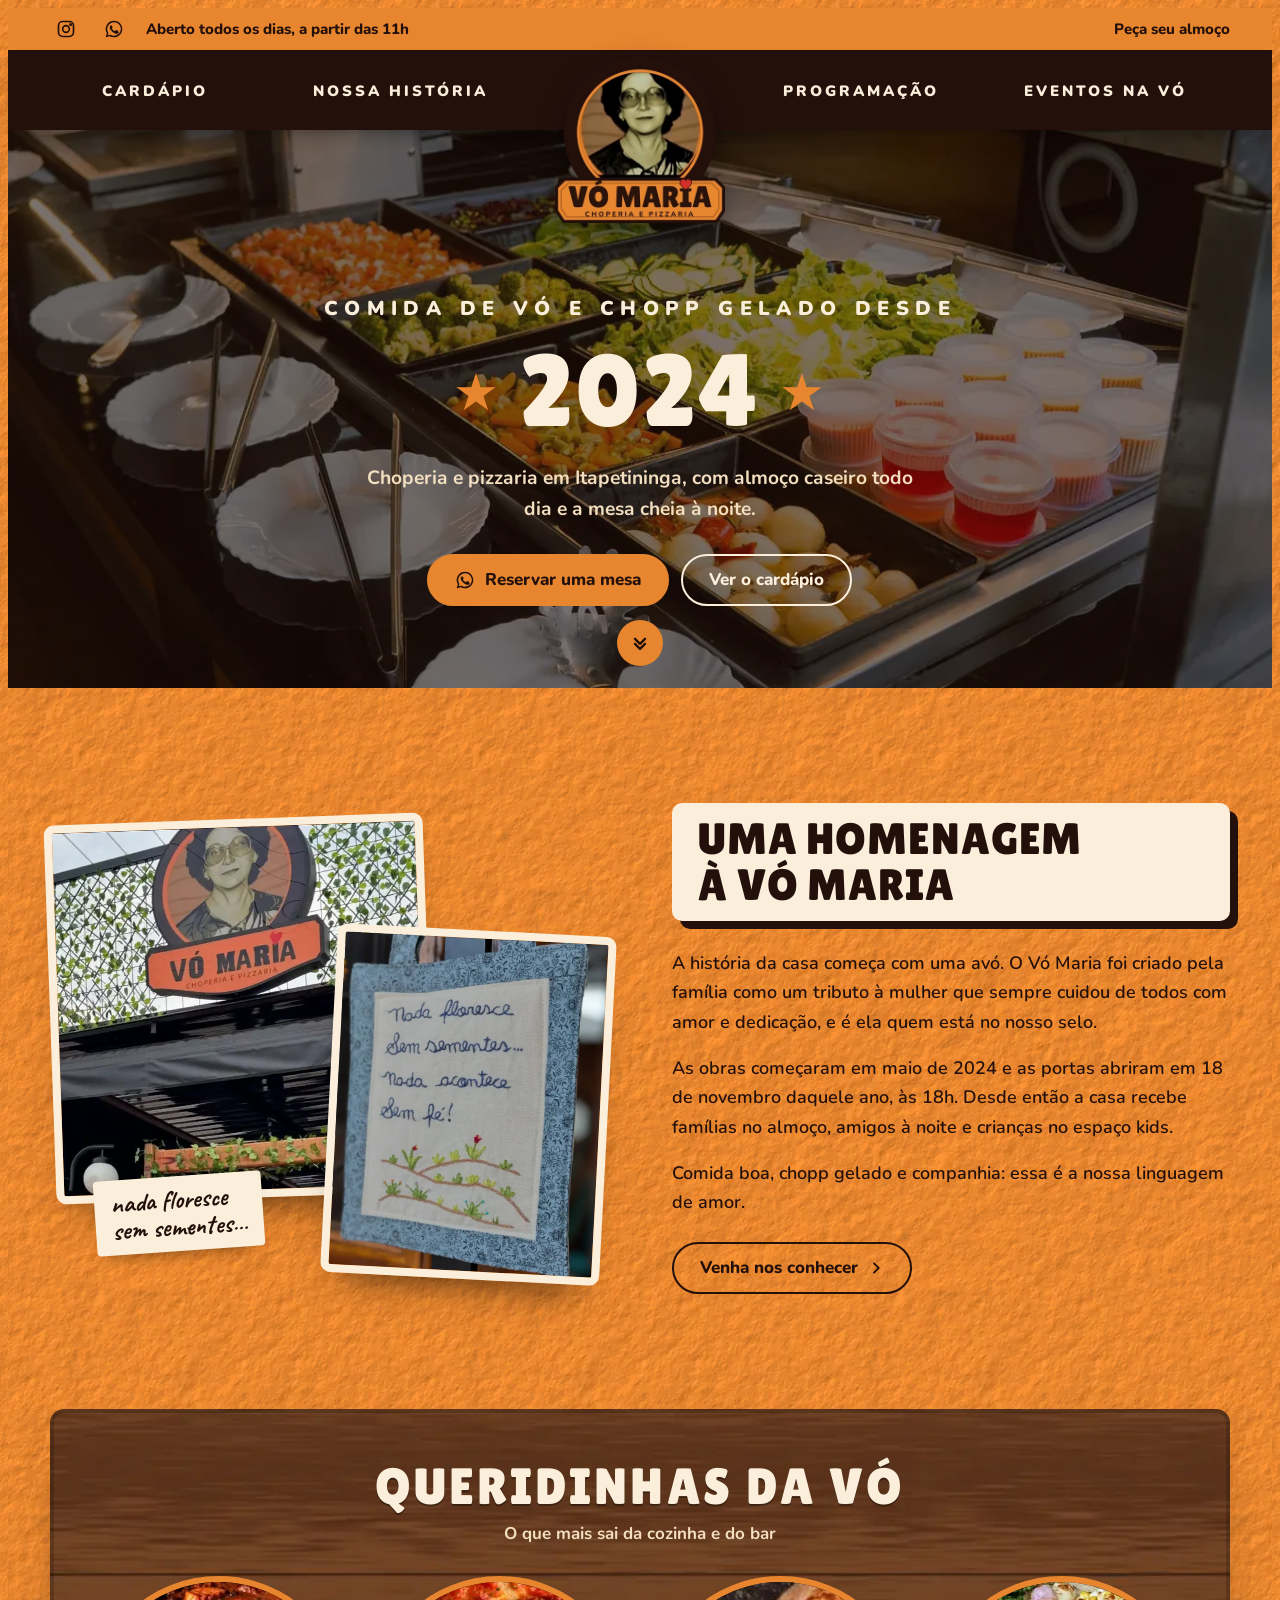
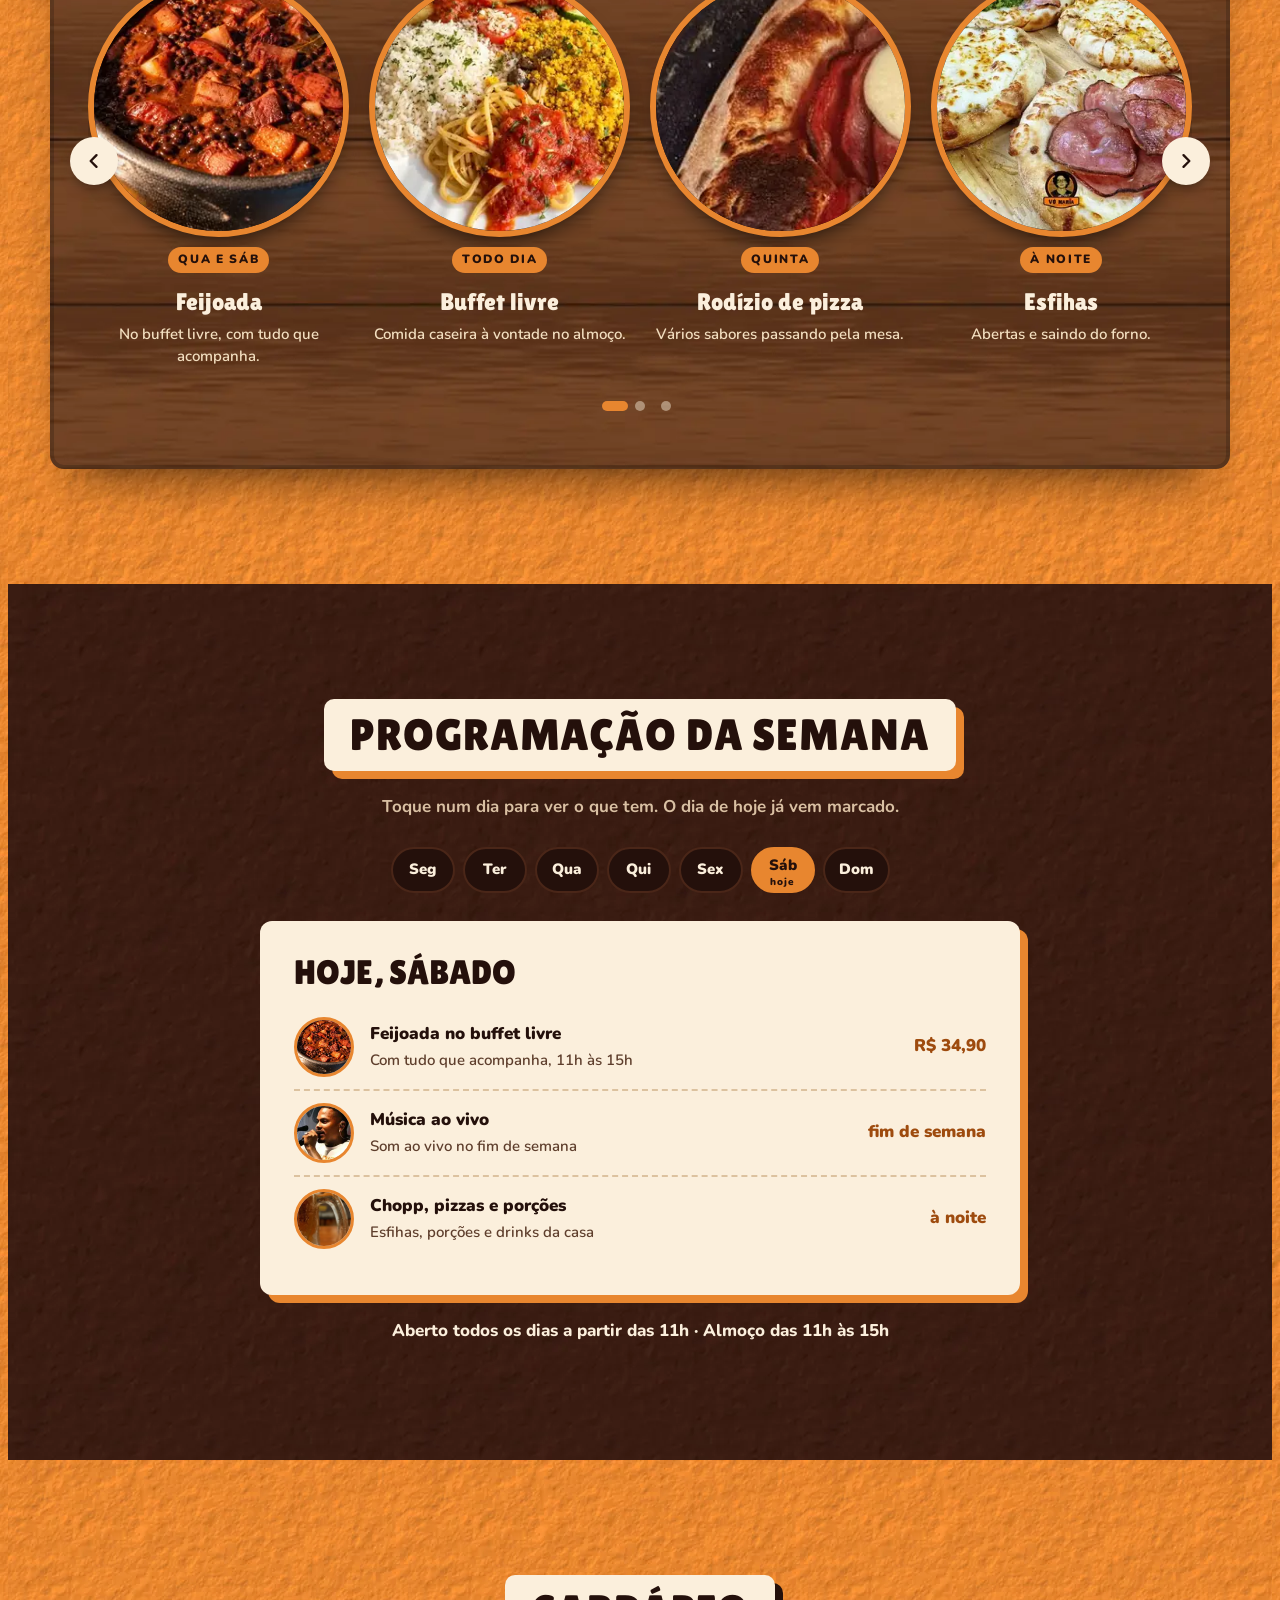
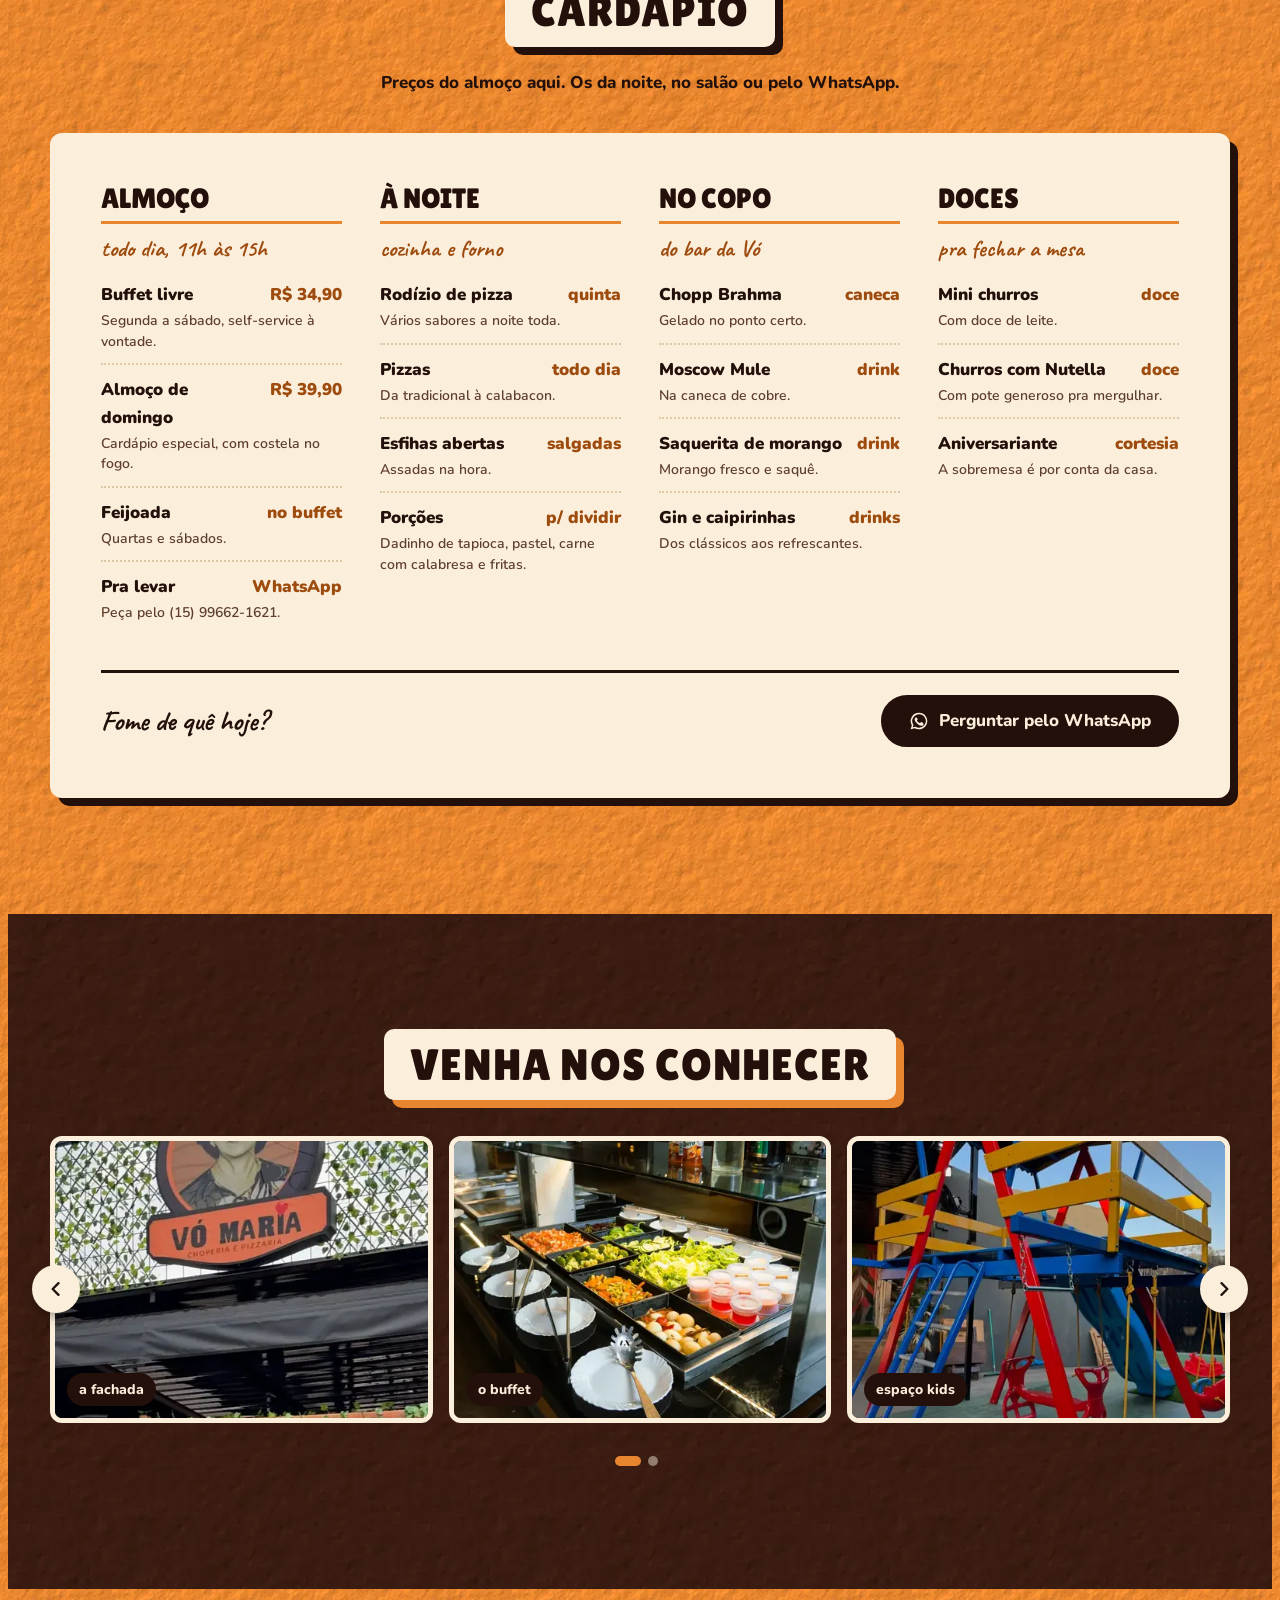
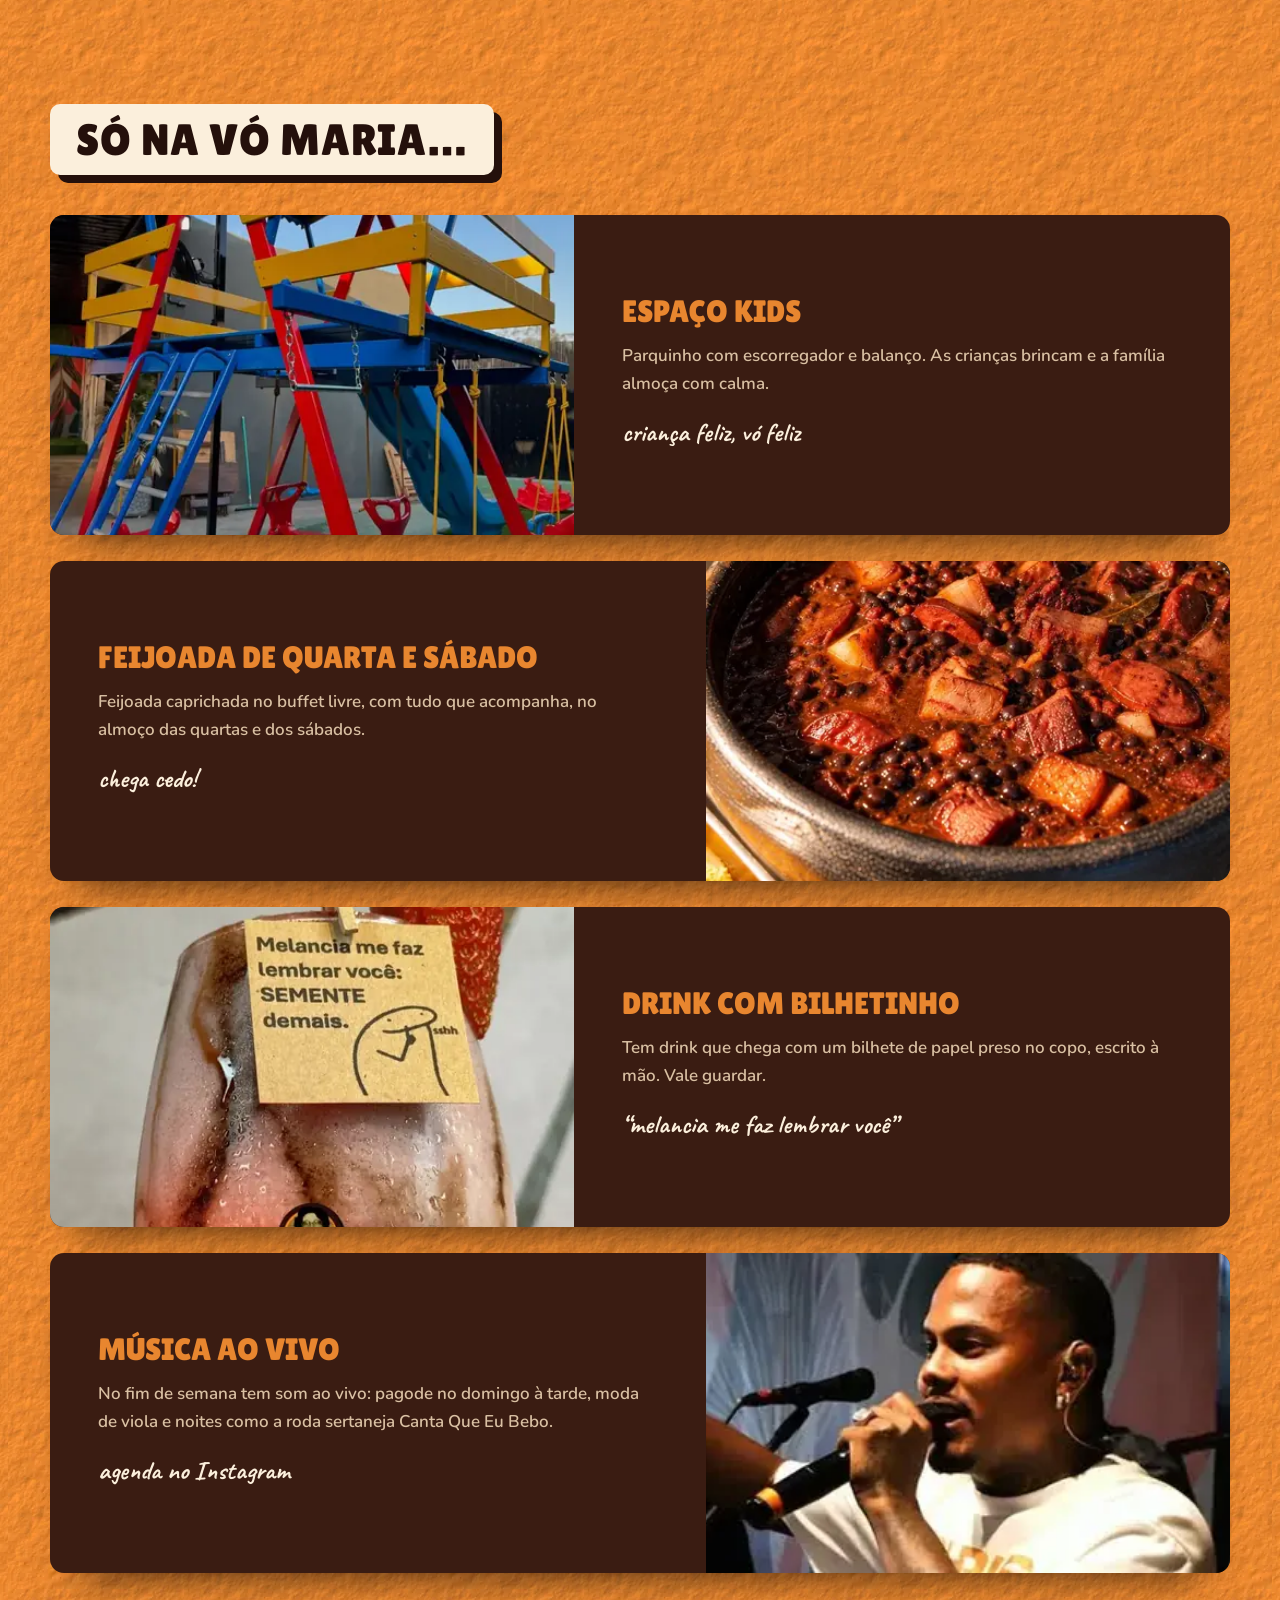
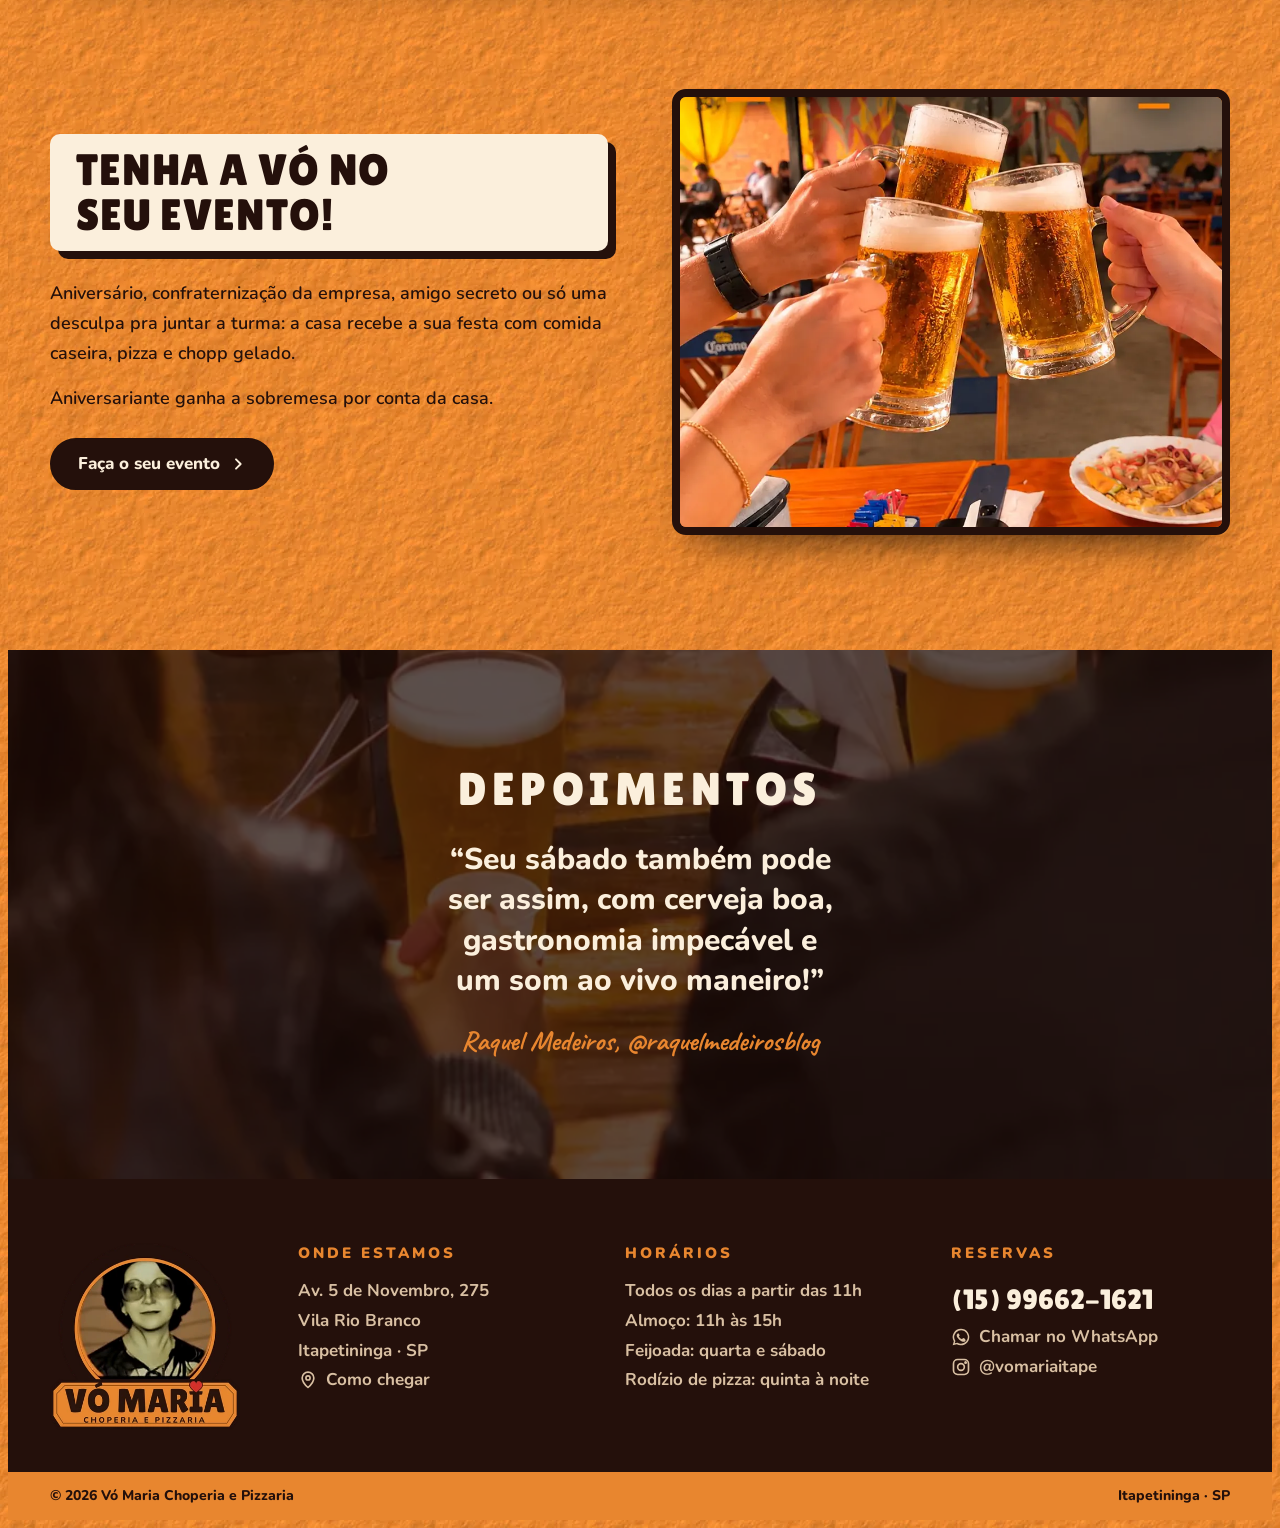
<file: index.html>
<!doctype html>
<html lang="pt-BR">
<head>
<meta charset="utf-8">
<meta name="viewport" content="width=device-width, initial-scale=1, viewport-fit=cover">
<title>Vó Maria Choperia e Pizzaria | Itapetininga - SP</title>
<meta name="description" content="Choperia e pizzaria em Itapetininga: almoço caseiro com buffet livre todo dia, feijoada às quartas e sábados, rodízio de pizza às quintas, porções, drinks e chopp gelado.">
<link rel="canonical" href="https://www.seudominio.com.br/">
<meta name="theme-color" content="#24100b">
<meta name="robots" content="index, follow">

<!-- Compartilhamento (WhatsApp, Facebook, Instagram, X) -->
<meta property="og:type" content="restaurant">
<meta property="og:locale" content="pt_BR">
<meta property="og:site_name" content="Vó Maria Choperia e Pizzaria">
<meta property="og:title" content="Vó Maria Choperia e Pizzaria | Itapetininga - SP">
<meta property="og:description" content="Almoço caseiro todo dia, feijoada às quartas e sábados, rodízio de pizza às quintas e chopp gelado.">
<meta property="og:url" content="https://www.seudominio.com.br/">
<meta property="og:image" content="https://www.seudominio.com.br/assets/img/og-image.jpg">
<meta property="og:image:width" content="1200">
<meta property="og:image:height" content="630">
<meta name="twitter:card" content="summary_large_image">

<!-- Ícones -->
<link rel="icon" href="favicon.ico" sizes="any">
<link rel="icon" type="image/png" sizes="32x32" href="assets/icons/favicon-32.png">
<link rel="apple-touch-icon" href="assets/icons/apple-touch-icon.png">
<link rel="manifest" href="site.webmanifest">

<!-- Desempenho: carrega antes o que aparece primeiro na tela -->
<link rel="preload" href="assets/fonts/lilita-one-400.woff2" as="font" type="font/woff2" crossorigin>
<link rel="preload" href="assets/fonts/nunito-800.woff2" as="font" type="font/woff2" crossorigin>
<link rel="preload" as="image" href="assets/img/fotos/buffet_largo-1280.webp" imagesrcset="assets/img/fotos/buffet_largo-768.webp 768w, assets/img/fotos/buffet_largo-1280.webp 1280w, assets/img/fotos/buffet_largo-1920.webp 1920w" imagesizes="100vw" fetchpriority="high">
<link rel="stylesheet" href="assets/css/style.css">
<script src="assets/js/main.js" defer></script>

<!-- Dados estruturados para o Google (Restaurante) -->
<script type="application/ld+json">
{
  "@context": "https://schema.org",
  "@type": "Restaurant",
  "name": "Vó Maria Choperia e Pizzaria",
  "image": "https://www.seudominio.com.br/assets/img/og-image.jpg",
  "logo": "https://www.seudominio.com.br/assets/img/logo/logo-vo-maria.png",
  "url": "https://www.seudominio.com.br/",
  "telephone": "+55 15 99662-1621",
  "servesCuisine": ["Brasileira", "Pizza", "Comida caseira", "Petiscos"],
  "priceRange": "R$",
  "acceptsReservations": true,
  "address": {
    "@type": "PostalAddress",
    "streetAddress": "Av. 5 de Novembro, 275 - Vila Rio Branco",
    "addressLocality": "Itapetininga",
    "addressRegion": "SP",
    "addressCountry": "BR"
  },
  "sameAs": ["https://www.instagram.com/vomariaitape/"]
}
</script>
</head>
<body>
<a class="pular" href="#conteudo">Pular para o conteúdo</a>
<svg width="0" height="0" style="position:absolute" aria-hidden="true">
  <symbol id="i-wa" viewBox="0 0 24 24"><path fill="currentColor" d="M12 2a10 10 0 0 0-8.6 15.1L2 22l5-1.3A10 10 0 1 0 12 2Zm0 18.2a8.2 8.2 0 0 1-4.2-1.2l-.3-.2-3 .8.8-2.9-.2-.3A8.2 8.2 0 1 1 12 20.2Zm4.5-6.1c-.2-.1-1.5-.7-1.7-.8-.2-.1-.4-.1-.6.1l-.8 1c-.1.2-.3.2-.5.1a6.7 6.7 0 0 1-3.3-2.9c-.2-.4.2-.4.7-1.3.1-.2 0-.3 0-.4l-.8-1.8c-.2-.5-.4-.4-.6-.4h-.5a1 1 0 0 0-.7.3 3 3 0 0 0-.9 2.2 5.2 5.2 0 0 0 1.1 2.8 11.9 11.9 0 0 0 4.6 4c1.7.7 2.3.8 3.2.7.5-.1 1.5-.6 1.7-1.2.2-.6.2-1.1.1-1.2l-.5-.2Z"/></symbol>
  <symbol id="i-ig" viewBox="0 0 24 24"><g fill="none" stroke="currentColor" stroke-width="2"><rect x="3" y="3" width="18" height="18" rx="5"/><circle cx="12" cy="12" r="4"/><circle cx="17.5" cy="6.5" r=".8" fill="currentColor"/></g></symbol>
  <symbol id="i-pin" viewBox="0 0 24 24"><g fill="none" stroke="currentColor" stroke-width="2" stroke-linejoin="round"><path d="M12 21s-7-6.2-7-11.5a7 7 0 0 1 14 0C19 14.8 12 21 12 21Z"/><circle cx="12" cy="9.5" r="2.5"/></g></symbol>
  <symbol id="i-esq" viewBox="0 0 24 24"><path fill="none" stroke="currentColor" stroke-width="2.8" stroke-linecap="round" stroke-linejoin="round" d="M15 5l-7 7 7 7"/></symbol>
  <symbol id="i-dir" viewBox="0 0 24 24"><path fill="none" stroke="currentColor" stroke-width="2.8" stroke-linecap="round" stroke-linejoin="round" d="M9 5l7 7-7 7"/></symbol>
  <symbol id="i-baixo" viewBox="0 0 24 24"><path fill="none" stroke="currentColor" stroke-width="2.8" stroke-linecap="round" stroke-linejoin="round" d="M6 7l6 6 6-6M6 13l6 6 6-6"/></symbol>
</svg>

<div class="barra wrap">
  <div class="in">
    <div class="ic">
      <a href="https://www.instagram.com/vomariaitape/" target="_blank" rel="noopener" aria-label="Instagram"><svg class="ico"><use href="#i-ig"/></svg></a>
      <a href="https://wa.me/5515996621621" target="_blank" rel="noopener" aria-label="WhatsApp"><svg class="ico"><use href="#i-wa"/></svg></a>
      <span class="tx-esc">Aberto todos os dias, a partir das 11h</span>
    </div>
    <a href="https://wa.me/5515996621621" target="_blank" rel="noopener">Peça seu almoço</a>
  </div>
</div>

<header class="menu wrap" id="topo">
  <nav class="in" aria-label="Seções">
    <ul><li><a class="l" href="#cardapio">Cardápio</a></li><li><a class="l" href="#historia">Nossa história</a></li></ul>
    <a class="selo" href="#topo" aria-label="Vó Maria Choperia e Pizzaria, início"><img src="assets/img/logo/logo-180.webp" srcset="assets/img/logo/logo-180.webp 180w, assets/img/logo/logo-360.webp 360w" sizes="170px" alt="Logo Vó Maria Choperia e Pizzaria" width="180" height="177" fetchpriority="high"></a>
    <ul><li><a class="l" href="#programacao">Programação</a></li><li><a class="l" href="#eventos">Eventos na Vó</a></li></ul>
    <ul class="mob"><li><a class="l" href="#cardapio">Cardápio</a></li><li><a class="l" href="#visite">Visite</a></li></ul>
  </nav>
</header>

<main id="conteudo">
<section class="capa" aria-labelledby="h1">
  <img src="assets/img/fotos/buffet_largo-1280.webp" srcset="assets/img/fotos/buffet_largo-768.webp 768w, assets/img/fotos/buffet_largo-1280.webp 1280w, assets/img/fotos/buffet_largo-1920.webp 1920w" sizes="100vw" fetchpriority="high" decoding="async" alt="" width="1920" height="1076">
  <div class="tx wrap">
    <p class="sup">Comida de vó e chopp gelado desde</p>
    <h1 id="h1"><span class="estrela" aria-hidden="true">★</span>2024<span class="estrela" aria-hidden="true">★</span></h1>
    <p class="lede">Choperia e pizzaria em Itapetininga, com almoço caseiro todo dia e a mesa cheia à noite.</p>
    <div class="acoes">
      <a class="btn laranja" href="https://wa.me/5515996621621" target="_blank" rel="noopener"><svg class="ico"><use href="#i-wa"/></svg>Reservar uma mesa</a>
      <a class="btn claro" href="#cardapio">Ver o cardápio</a>
    </div>
  </div>
  <a class="desce" href="#historia" aria-label="Rolar para a próxima seção"><svg class="ico"><use href="#i-baixo"/></svg></a>
</section>

<section class="sec parede l-laranja wrap" id="historia" aria-labelledby="hist-t">
  <div class="in duas">
    <div class="retratos">
      <img class="a" src="assets/img/fotos/fachada-480.webp" srcset="assets/img/fotos/fachada-480.webp 480w, assets/img/fotos/fachada-640.webp 640w" sizes="(max-width:820px) 92vw, 560px" loading="lazy" decoding="async" alt="Placa da Vó Maria com o retrato da avó, na fachada coberta de hera" width="640" height="640">
      <img class="b" src="assets/img/fotos/bordado-480.webp" srcset="assets/img/fotos/bordado-480.webp 480w, assets/img/fotos/bordado-700.webp 700w" sizes="(max-width:820px) 92vw, 560px" loading="lazy" decoding="async" alt="Quadro bordado: nada floresce sem sementes, nada acontece sem fé" width="700" height="875">
      <span class="bilhete">nada floresce<br>sem sementes…</span>
    </div>
    <div class="texto">
      <h2 class="placa" id="hist-t">Uma homenagem à Vó Maria</h2>
      <p>A história da casa começa com uma avó. O Vó Maria foi criado pela família como um tributo à mulher que sempre cuidou de todos com amor e dedicação, e é ela quem está no nosso selo.</p>
      <p>As obras começaram em maio de 2024 e as portas abriram em 18 de novembro daquele ano, às 18h. Desde então a casa recebe famílias no almoço, amigos à noite e crianças no espaço kids.</p>
      <p>Comida boa, chopp gelado e companhia: essa é a nossa linguagem de amor.</p>
      <a class="btn" href="#conhecer">Venha nos conhecer <svg class="seta"><use href="#i-dir"/></svg></a>
    </div>
  </div>
</section>

<section class="sec parede l-laranja wrap" style="padding-top:0" aria-labelledby="quer-t">
  <div class="in">
    <div class="madeira">
      <div class="topo"><h2 id="quer-t">Queridinhas da Vó</h2><p>O que mais sai da cozinha e do bar</p></div>
      <div class="carrossel" data-car>
        <button class="seta-btn e" type="button" data-dir="-1" aria-label="Anterior"><svg class="ico"><use href="#i-esq"/></svg></button>
        <div class="trilho" data-trilho tabindex="0" aria-label="Pratos e drinks">
          <article class="item"><div class="ft"><img src="assets/img/fotos/feijoada-320.webp" srcset="assets/img/fotos/feijoada-320.webp 320w, assets/img/fotos/feijoada-480.webp 480w, assets/img/fotos/feijoada-800.webp 800w" sizes="(max-width:560px) 72vw, (max-width:1000px) 30vw, 260px" loading="lazy" decoding="async" alt="Feijoada na panela" width="800" height="683"></div><span class="dia">qua e sáb</span><h3>Feijoada</h3><p>No buffet livre, com tudo que acompanha.</p></article>
          <article class="item"><div class="ft"><img src="assets/img/fotos/prato-320.webp" srcset="assets/img/fotos/prato-320.webp 320w, assets/img/fotos/prato-480.webp 480w, assets/img/fotos/prato-700.webp 700w" sizes="(max-width:560px) 72vw, (max-width:1000px) 30vw, 260px" loading="lazy" decoding="async" alt="Prato do buffet" width="700" height="579"></div><span class="dia">todo dia</span><h3>Buffet livre</h3><p>Comida caseira à vontade no almoço.</p></article>
          <article class="item"><div class="ft"><img src="assets/img/fotos/pizza-308.webp" srcset="assets/img/fotos/pizza-308.webp 308w" sizes="(max-width:560px) 72vw, (max-width:1000px) 30vw, 260px" loading="lazy" decoding="async" alt="Pizza de calabresa com muçarela de búfala" width="308" height="256"></div><span class="dia">quinta</span><h3>Rodízio de pizza</h3><p>Vários sabores passando pela mesa.</p></article>
          <article class="item"><div class="ft"><img src="assets/img/fotos/esfihas-320.webp" srcset="assets/img/fotos/esfihas-320.webp 320w, assets/img/fotos/esfihas-480.webp 480w, assets/img/fotos/esfihas-700.webp 700w" sizes="(max-width:560px) 72vw, (max-width:1000px) 30vw, 260px" loading="lazy" decoding="async" alt="Esfihas abertas" width="700" height="700"></div><span class="dia">à noite</span><h3>Esfihas</h3><p>Abertas e saindo do forno.</p></article>
          <article class="item"><div class="ft"><img src="assets/img/fotos/dadinho-320.webp" srcset="assets/img/fotos/dadinho-320.webp 320w, assets/img/fotos/dadinho-480.webp 480w, assets/img/fotos/dadinho-640.webp 640w" sizes="(max-width:560px) 72vw, (max-width:1000px) 30vw, 260px" loading="lazy" decoding="async" alt="Dadinhos de tapioca" width="640" height="640"></div><span class="dia">porção</span><h3>Dadinho de tapioca</h3><p>Crocante por fora, macio por dentro.</p></article>
          <article class="item"><div class="ft"><img src="assets/img/fotos/torresmo-320.webp" srcset="assets/img/fotos/torresmo-320.webp 320w, assets/img/fotos/torresmo-480.webp 480w, assets/img/fotos/torresmo-800.webp 800w" sizes="(max-width:560px) 72vw, (max-width:1000px) 30vw, 260px" loading="lazy" decoding="async" alt="Torresmo e croquetes" width="800" height="694"></div><span class="dia">no buffet</span><h3>Torresmo</h3><p>Sequinho, do jeito da Vó.</p></article>
          <article class="item"><div class="ft"><img src="assets/img/fotos/chopp-320.webp" srcset="assets/img/fotos/chopp-320.webp 320w, assets/img/fotos/chopp-480.webp 480w, assets/img/fotos/chopp-600.webp 600w" sizes="(max-width:560px) 72vw, (max-width:1000px) 30vw, 260px" loading="lazy" decoding="async" alt="Caneca de chopp" width="600" height="1273"></div><span class="dia">sempre</span><h3>Chopp Brahma</h3><p>Caneca gelada, espuma no ponto.</p></article>
          <article class="item"><div class="ft"><img src="assets/img/fotos/mule-320.webp" srcset="assets/img/fotos/mule-320.webp 320w, assets/img/fotos/mule-480.webp 480w, assets/img/fotos/mule-700.webp 700w" sizes="(max-width:560px) 72vw, (max-width:1000px) 30vw, 260px" loading="lazy" decoding="async" alt="Moscow Mule" width="700" height="700"></div><span class="dia">drink</span><h3>Moscow Mule</h3><p>Na caneca de cobre.</p></article>
          <article class="item"><div class="ft"><img src="assets/img/fotos/saquerita-320.webp" srcset="assets/img/fotos/saquerita-320.webp 320w, assets/img/fotos/saquerita-480.webp 480w, assets/img/fotos/saquerita-640.webp 640w" sizes="(max-width:560px) 72vw, (max-width:1000px) 30vw, 260px" loading="lazy" decoding="async" alt="Saquerita de morango" width="640" height="640"></div><span class="dia">drink</span><h3>Saquerita</h3><p>Morango fresco e saquê.</p></article>
          <article class="item"><div class="ft"><img src="assets/img/fotos/churros-384.webp" srcset="assets/img/fotos/churros-384.webp 384w" sizes="(max-width:560px) 72vw, (max-width:1000px) 30vw, 260px" loading="lazy" decoding="async" alt="Mini churros com doce de leite" width="384" height="640"></div><span class="dia">doce</span><h3>Mini churros</h3><p>Com doce de leite cremoso.</p></article>
        </div>
        <button class="seta-btn d" type="button" data-dir="1" aria-label="Próximo"><svg class="ico"><use href="#i-dir"/></svg></button>
        <div class="pontos" data-pontos></div>
      </div>
    </div>
  </div>
</section>

<section class="sec parede l-cafe wrap semana" id="programacao" aria-labelledby="prog-t">
  <div class="in">
    <h2 class="placa" id="prog-t">Programação da semana</h2>
    <p class="sub">Toque num dia para ver o que tem. O dia de hoje já vem marcado.</p>
    <div class="dias" role="group" aria-label="Dias da semana" data-dias></div>
    <article class="prog" aria-live="polite"><h3 data-dia>Hoje</h3><ul data-lista></ul></article>
    <p class="aviso">Aberto todos os dias a partir das 11h · Almoço das 11h às 15h</p>
  </div>
</section>

<section class="sec parede l-laranja wrap cardapio" id="cardapio" aria-labelledby="card-t">
  <div class="in">
    <div class="cab"><h2 class="placa" id="card-t">Cardápio</h2><p>Preços do almoço aqui. Os da noite, no salão ou pelo WhatsApp.</p></div>
    <div class="folha">
      <div class="col"><h3>Almoço</h3><span class="q">todo dia, 11h às 15h</span><ul>
        <li><b>Buffet livre</b><em>R$ 34,90</em><small>Segunda a sábado, self-service à vontade.</small></li>
        <li><b>Almoço de domingo</b><em>R$ 39,90</em><small>Cardápio especial, com costela no fogo.</small></li>
        <li><b>Feijoada</b><em>no buffet</em><small>Quartas e sábados.</small></li>
        <li><b>Pra levar</b><em>WhatsApp</em><small>Peça pelo (15) 99662-1621.</small></li></ul></div>
      <div class="col"><h3>À noite</h3><span class="q">cozinha e forno</span><ul>
        <li><b>Rodízio de pizza</b><em>quinta</em><small>Vários sabores a noite toda.</small></li>
        <li><b>Pizzas</b><em>todo dia</em><small>Da tradicional à calabacon.</small></li>
        <li><b>Esfihas abertas</b><em>salgadas</em><small>Assadas na hora.</small></li>
        <li><b>Porções</b><em>p/ dividir</em><small>Dadinho de tapioca, pastel, carne com calabresa e fritas.</small></li></ul></div>
      <div class="col"><h3>No copo</h3><span class="q">do bar da Vó</span><ul>
        <li><b>Chopp Brahma</b><em>caneca</em><small>Gelado no ponto certo.</small></li>
        <li><b>Moscow Mule</b><em>drink</em><small>Na caneca de cobre.</small></li>
        <li><b>Saquerita de morango</b><em>drink</em><small>Morango fresco e saquê.</small></li>
        <li><b>Gin e caipirinhas</b><em>drinks</em><small>Dos clássicos aos refrescantes.</small></li></ul></div>
      <div class="col"><h3>Doces</h3><span class="q">pra fechar a mesa</span><ul>
        <li><b>Mini churros</b><em>doce</em><small>Com doce de leite.</small></li>
        <li><b>Churros com Nutella</b><em>doce</em><small>Com pote generoso pra mergulhar.</small></li>
        <li><b>Aniversariante</b><em>cortesia</em><small>A sobremesa é por conta da casa.</small></li></ul></div>
      <div class="fim"><span>Fome de quê hoje?</span><a class="btn cheio" href="https://wa.me/5515996621621" target="_blank" rel="noopener"><svg class="ico"><use href="#i-wa"/></svg>Perguntar pelo WhatsApp</a></div>
    </div>
  </div>
</section>

<section class="sec parede l-cafe wrap conhecer" id="conhecer" aria-labelledby="con-t">
  <div class="in">
    <h2 class="placa" id="con-t">Venha nos conhecer</h2>
    <div class="carrossel galeria" data-car>
      <button class="seta-btn e" type="button" data-dir="-1" aria-label="Anterior"><svg class="ico"><use href="#i-esq"/></svg></button>
      <div class="trilho" data-trilho tabindex="0" aria-label="Fotos da casa">
        <figure><img src="assets/img/fotos/fachada-480.webp" srcset="assets/img/fotos/fachada-480.webp 480w, assets/img/fotos/fachada-640.webp 640w" sizes="(max-width:820px) 82vw, 380px" loading="lazy" decoding="async" alt="Fachada com a placa da Vó Maria" width="640" height="640"><figcaption>a fachada</figcaption></figure>
        <figure><img src="assets/img/fotos/buffet-480.webp" srcset="assets/img/fotos/buffet-480.webp 480w, assets/img/fotos/buffet-900.webp 900w" sizes="(max-width:820px) 82vw, 380px" loading="lazy" decoding="async" alt="Ilha do buffet" width="900" height="1008"><figcaption>o buffet</figcaption></figure>
        <figure><img src="assets/img/fotos/kids-480.webp" srcset="assets/img/fotos/kids-480.webp 480w, assets/img/fotos/kids-900.webp 900w" sizes="(max-width:820px) 82vw, 380px" loading="lazy" decoding="async" alt="Parquinho do espaço kids" width="900" height="1125"><figcaption>espaço kids</figcaption></figure>
        <figure><img src="assets/img/fotos/brinde-480.webp" srcset="assets/img/fotos/brinde-480.webp 480w, assets/img/fotos/brinde-960.webp 960w" sizes="(max-width:820px) 82vw, 380px" loading="lazy" decoding="async" alt="Brinde com chopp no salão" width="960" height="768"><figcaption>o salão</figcaption></figure>
        <figure><img src="assets/img/fotos/luminaria-480.webp" srcset="assets/img/fotos/luminaria-480.webp 480w, assets/img/fotos/luminaria-640.webp 640w" sizes="(max-width:820px) 82vw, 380px" loading="lazy" decoding="async" alt="Luminária do pátio à noite" width="640" height="640"><figcaption>o pátio à noite</figcaption></figure>
        <figure><img src="assets/img/fotos/tabua-480.webp" srcset="assets/img/fotos/tabua-480.webp 480w, assets/img/fotos/tabua-900.webp 900w" sizes="(max-width:820px) 82vw, 380px" loading="lazy" decoding="async" alt="Mesa com porção e chopp" width="900" height="804"><figcaption>a mesa</figcaption></figure>
      </div>
      <button class="seta-btn d" type="button" data-dir="1" aria-label="Próximo"><svg class="ico"><use href="#i-dir"/></svg></button>
      <div class="pontos" data-pontos></div>
    </div>
  </div>
</section>

<section class="sec parede l-laranja wrap so" aria-labelledby="so-t">
  <div class="in">
    <h2 class="placa" id="so-t">Só na Vó Maria…</h2>
    <div class="cartoes">
      <article class="cartao"><div class="ft"><img src="assets/img/fotos/kids-480.webp" srcset="assets/img/fotos/kids-480.webp 480w, assets/img/fotos/kids-900.webp 900w" sizes="(max-width:820px) 92vw, 480px" loading="lazy" decoding="async" alt="Parquinho colorido com escorregador e balanços" width="900" height="1125"></div><div class="tx"><h3>Espaço kids</h3><p>Parquinho com escorregador e balanço. As crianças brincam e a família almoça com calma.</p><span class="mao">criança feliz, vó feliz</span></div></article>
      <article class="cartao"><div class="ft"><img src="assets/img/fotos/feijoada-480.webp" srcset="assets/img/fotos/feijoada-480.webp 480w, assets/img/fotos/feijoada-800.webp 800w" sizes="(max-width:820px) 92vw, 480px" loading="lazy" decoding="async" alt="Feijoada" width="800" height="683"></div><div class="tx"><h3>Feijoada de quarta e sábado</h3><p>Feijoada caprichada no buffet livre, com tudo que acompanha, no almoço das quartas e dos sábados.</p><span class="mao">chega cedo!</span></div></article>
      <article class="cartao"><div class="ft"><img src="assets/img/fotos/melancia-480.webp" srcset="assets/img/fotos/melancia-480.webp 480w, assets/img/fotos/melancia-700.webp 700w" sizes="(max-width:820px) 92vw, 480px" loading="lazy" decoding="async" alt="Drink de melancia com bilhete preso no copo" width="700" height="700"></div><div class="tx"><h3>Drink com bilhetinho</h3><p>Tem drink que chega com um bilhete de papel preso no copo, escrito à mão. Vale guardar.</p><span class="mao">“melancia me faz lembrar você”</span></div></article>
      <article class="cartao"><div class="ft"><img src="assets/img/fotos/musica-360.webp" srcset="assets/img/fotos/musica-360.webp 360w" sizes="(max-width:820px) 92vw, 480px" loading="lazy" decoding="async" alt="Cantor ao vivo" width="360" height="216"></div><div class="tx"><h3>Música ao vivo</h3><p>No fim de semana tem som ao vivo: pagode no domingo à tarde, moda de viola e noites como a roda sertaneja Canta Que Eu Bebo.</p><span class="mao">agenda no Instagram</span></div></article>
    </div>
  </div>
</section>

<section class="sec parede l-laranja wrap evento" id="eventos" style="padding-top:0" aria-labelledby="ev-t">
  <div class="in duas">
    <div class="texto">
      <h2 class="placa" id="ev-t">Tenha a Vó no seu evento!</h2>
      <p>Aniversário, confraternização da empresa, amigo secreto ou só uma desculpa pra juntar a turma: a casa recebe a sua festa com comida caseira, pizza e chopp gelado.</p>
      <p>Aniversariante ganha a sobremesa por conta da casa.</p>
      <a class="btn cheio" href="https://wa.me/5515996621621" target="_blank" rel="noopener">Faça o seu evento <svg class="seta"><use href="#i-dir"/></svg></a>
    </div>
    <div class="ft"><img src="assets/img/fotos/brinde-480.webp" srcset="assets/img/fotos/brinde-480.webp 480w, assets/img/fotos/brinde-960.webp 960w" sizes="(max-width:820px) 92vw, 560px" loading="lazy" decoding="async" alt="Amigos brindando com canecas de chopp" width="960" height="768"></div>
  </div>
</section>

<section class="sec depo wrap" aria-labelledby="dep-t">
  <img src="assets/img/fotos/tabua-480.webp" srcset="assets/img/fotos/tabua-480.webp 480w, assets/img/fotos/tabua-900.webp 900w" sizes="(max-width:820px) 92vw, 560px" loading="lazy" decoding="async" alt="" width="900" height="804">
  <div class="in">
    <h2 id="dep-t">Depoimentos</h2>
    <blockquote>“Seu sábado também pode ser assim, com cerveja boa, gastronomia impecável e um som ao vivo maneiro!”</blockquote>
    <cite>Raquel Medeiros, @raquelmedeirosblog</cite>
  </div>
</section>
</main>

<footer class="rodape wrap" id="visite">
  <div class="in">
    <img class="logo" src="assets/img/logo/logo-360.webp" alt="Vó Maria Choperia e Pizzaria" width="360" height="354" loading="lazy" decoding="async">
    <div><h3 class="rot">Onde estamos</h3><p>Av. 5 de Novembro, 275<br>Vila Rio Branco<br>Itapetininga · SP</p><a href="https://www.google.com/maps/search/?api=1&amp;query=Av.%205%20de%20Novembro%2C%20275%2C%20Vila%20Rio%20Branco%2C%20Itapetininga%20SP" target="_blank" rel="noopener"><svg class="ico"><use href="#i-pin"/></svg>Como chegar</a></div>
    <div><h3 class="rot">Horários</h3><p>Todos os dias a partir das 11h<br>Almoço: 11h às 15h<br>Feijoada: quarta e sábado<br>Rodízio de pizza: quinta à noite</p></div>
    <div><h3 class="rot">Reservas</h3><span class="fone">(15) 99662-1621</span><a href="https://wa.me/5515996621621" target="_blank" rel="noopener"><svg class="ico"><use href="#i-wa"/></svg>Chamar no WhatsApp</a><a href="https://www.instagram.com/vomariaitape/" target="_blank" rel="noopener"><svg class="ico"><use href="#i-ig"/></svg>@vomariaitape</a></div>
  </div>
</footer>
<div class="faixa-fim wrap"><div class="in"><span>© <span data-ano>2026</span> Vó Maria Choperia e Pizzaria</span><span>Itapetininga · SP</span></div></div>
</body>
</html>
</file>
<file: assets/css/style.css>
/* Vó Maria Choperia e Pizzaria — estilos do site
   Paleta tirada do logo: laranja #e8862f, café #24100b / #3a1c12, creme #fbefdc, coração #d3302a */
/* Fontes hospedadas no próprio site (sem depender do Google Fonts) */
@font-face{font-family:"Lilita One";font-style:normal;font-weight:400;font-display:swap;src:url("../fonts/lilita-one-400.woff2") format("woff2")}
@font-face{font-family:"Caveat";font-style:normal;font-weight:700;font-display:swap;src:url("../fonts/caveat-700.woff2") format("woff2")}
@font-face{font-family:"Nunito";font-style:normal;font-weight:400;font-display:swap;src:url("../fonts/nunito-400.woff2") format("woff2")}
@font-face{font-family:"Nunito";font-style:normal;font-weight:600;font-display:swap;src:url("../fonts/nunito-600.woff2") format("woff2")}
@font-face{font-family:"Nunito";font-style:normal;font-weight:700;font-display:swap;src:url("../fonts/nunito-700.woff2") format("woff2")}
@font-face{font-family:"Nunito";font-style:normal;font-weight:800;font-display:swap;src:url("../fonts/nunito-800.woff2") format("woff2")}
@font-face{font-family:"Nunito";font-style:normal;font-weight:900;font-display:swap;src:url("../fonts/nunito-900.woff2") format("woff2")}
/* Estrutura de casa tradicional (como o Bar do Luiz): paredes de reboco em cores da marca, selo no centro do menu,
   títulos em placas com sombra, painel de madeira para os petiscos. Cores tiradas do logo da Vó Maria. */
:root{
  --laranja:#e8862f; --laranja-esc:#9e4b0e; --cafe:#24100b; --cafe-2:#3a1c12; --cafe-3:#4a2618;
  --creme:#fbefdc; --creme-2:#f3dfc0; --coracao:#d3302a; --madeira:#7a4a2a;
  --tinta:#24100b; --tinta-suave:#5e3e2c; --sobre-cafe:#fbefdc; --sobre-cafe-suave:#d9c0a3;
  --placa:"Lilita One","Arial Rounded MT Bold",system-ui,sans-serif;
  --texto:"Nunito","Segoe UI",system-ui,sans-serif;
  --mao:"Caveat","Segoe Print",cursive;
  --r:10px;
  color-scheme:light;
}
*{box-sizing:border-box}
html{scroll-behavior:smooth}
body{background:var(--laranja) url("../img/texturas/reboco-laranja.webp") 0 0/400px 400px;color:var(--tinta);font-family:var(--texto);font-size:17px;line-height:1.65;-webkit-font-smoothing:antialiased;overflow-x:hidden}
body::before{content:"";position:fixed;inset:0 0 auto;height:env(safe-area-inset-top,0px);z-index:40;background:var(--cafe)}
::selection{background:var(--cafe);color:var(--laranja)}
img{display:block;max-width:100%;height:auto}
a{color:inherit;text-underline-offset:4px}
h1,h2,h3{font-family:var(--placa);font-weight:400;line-height:1.05;margin:0;text-wrap:balance}
p{margin:0}
:focus-visible{outline:3px solid var(--creme);outline-offset:3px;border-radius:6px}
.wrap{padding-left:max(16px,env(safe-area-inset-left,0px));padding-right:max(16px,env(safe-area-inset-right,0px))}
.in{max-width:1180px;margin:0 auto}


.l-laranja{background:var(--laranja) url("../img/texturas/reboco-laranja.webp") 0 0/400px 400px}
.l-cafe{background:var(--cafe-2) url("../img/texturas/reboco-cafe.webp") 0 0/400px 400px;color:var(--sobre-cafe)}
.ico{width:20px;height:20px;flex:none}

/* placa de título */
.placa{display:inline-block;background:var(--creme);color:var(--cafe);font-family:var(--placa);font-size:clamp(28px,3.4vw,44px);line-height:1.05;text-transform:uppercase;letter-spacing:.02em;padding:14px 26px 12px;border-radius:10px;box-shadow:8px 8px 0 var(--cafe);text-wrap:balance}
.l-cafe .placa{box-shadow:8px 8px 0 var(--laranja)}
.btn{display:inline-flex;align-items:center;justify-content:center;gap:10px;min-height:52px;padding:0 26px;border-radius:999px;border:2px solid var(--cafe);color:var(--cafe);font-weight:800;font-size:17px;text-decoration:none;background:transparent;transition:background-color .2s,color .2s,transform .2s}
.btn:hover{background:var(--cafe);color:var(--creme)}
.btn.cheio{background:var(--cafe);color:var(--creme)}
.btn.cheio:hover{background:var(--cafe-3)}
.btn.claro{border-color:var(--creme);color:var(--creme)}
.btn.claro:hover{background:var(--creme);color:var(--cafe)}
.btn.laranja{background:var(--laranja);border-color:var(--laranja);color:var(--cafe)}
.btn.laranja:hover{background:#f39a4c;border-color:#f39a4c}
.btn svg.seta{width:16px;height:16px}

/* ---------- barra do topo ---------- */
.barra{background:var(--laranja);border-bottom:2px solid var(--cafe)}
.barra .in{display:flex;align-items:center;justify-content:space-between;gap:12px;min-height:42px;font-weight:800;font-size:15px}
.barra .ic{display:flex;gap:16px;align-items:center}
.barra a{display:inline-flex;align-items:center;gap:7px;text-decoration:none;color:var(--cafe)}
.barra a:hover{text-decoration:underline}
.barra .ic a{width:32px;height:32px;justify-content:center;border-radius:50%}
.barra .ic a:hover{background:var(--cafe);color:var(--laranja)}

/* ---------- menu com selo ---------- */
.menu{background:var(--cafe);position:sticky;top:env(safe-area-inset-top,0px);z-index:30;box-shadow:0 10px 24px -14px rgba(0,0,0,.7)}
.menu .in{display:grid;grid-template-columns:1fr 200px 1fr;align-items:center;min-height:78px}
.menu ul{display:flex;justify-content:space-around;list-style:none;margin:0;padding:0}
.menu a.l{font-weight:900;font-size:15px;letter-spacing:.2em;text-transform:uppercase;color:var(--creme);text-decoration:none;padding:8px 2px;border-bottom:2px solid transparent;transition:border-color .2s,color .2s}
.menu a.l:hover{color:var(--laranja);border-color:var(--laranja)}
.selo{justify-self:center;align-self:start;position:relative;height:78px;width:170px}
.selo img{position:absolute;left:0;top:4px;width:170px;filter:drop-shadow(0 10px 14px rgba(0,0,0,.45));transition:transform .35s cubic-bezier(.2,.7,.2,1)}
.selo:hover img{transform:rotate(-3deg) scale(1.03)}
.menu .abre{display:none}

/* ---------- capa ---------- */
.capa{position:relative;min-height:clamp(440px,62vh,620px);display:grid;place-items:center;text-align:center;overflow:hidden;background:var(--cafe)}
.capa>img{position:absolute;inset:0;width:100%;height:100%;object-fit:cover}
.capa::after{content:"";position:absolute;inset:0;background:rgba(28,12,8,.58)}
.capa .tx{position:relative;z-index:1;color:var(--creme);padding-block:150px 70px}
.capa p.sup{font-weight:900;letter-spacing:.32em;text-transform:uppercase;font-size:clamp(15px,1.6vw,20px)}
.capa h1{font-size:clamp(46px,8vw,104px);color:var(--creme);margin-top:12px;text-transform:uppercase;letter-spacing:.02em}
.capa h1 .estrela{color:var(--laranja);font-size:.5em;vertical-align:.32em;margin:0 .35em}
.capa .lede{max-width:46ch;margin:18px auto 0;font-size:clamp(17px,1.5vw,20px);font-weight:700;color:var(--creme-2)}
.capa .acoes{display:flex;flex-wrap:wrap;gap:12px;justify-content:center;margin-top:28px}
.capa .desce{position:absolute;left:50%;bottom:22px;z-index:1;width:46px;height:46px;margin-left:-23px;border-radius:50%;background:var(--laranja);color:var(--cafe);display:grid;place-items:center}
@media (prefers-reduced-motion:no-preference){
  .capa .desce{animation:pula 2.2s ease-in-out infinite}
  @keyframes pula{50%{transform:translateY(6px)}}
}

/* ---------- seções ---------- */
.sec{padding-block:clamp(72px,9vw,120px)}
.duas{display:grid;grid-template-columns:minmax(0,1fr) minmax(0,1fr);gap:clamp(32px,5vw,72px);align-items:center}
.texto{display:grid;gap:16px;max-width:58ch}
.texto .placa{justify-self:start;margin-bottom:12px}
.texto p{font-size:18px;font-weight:600}
.l-cafe .texto p{color:var(--sobre-cafe-suave)}
.texto .btn{justify-self:start;margin-top:8px}

/* homenagem */
.retratos{position:relative;min-height:460px}
.retratos .a{position:absolute;left:0;top:0;width:68%;border-radius:var(--r);border:8px solid var(--creme);box-shadow:0 26px 40px -24px rgba(0,0,0,.7);transform:rotate(-2deg);aspect-ratio:1;object-fit:cover}
.retratos .b{position:absolute;right:0;bottom:0;width:50%;border-radius:var(--r);border:8px solid var(--creme);box-shadow:0 26px 40px -24px rgba(0,0,0,.7);transform:rotate(3deg);aspect-ratio:4/5;object-fit:cover}
.retratos .bilhete{position:absolute;left:8%;bottom:6%;font-family:var(--mao);font-size:26px;line-height:1.05;background:var(--creme);color:var(--cafe);padding:10px 16px;border-radius:4px;transform:rotate(-4deg);box-shadow:0 10px 18px -12px rgba(0,0,0,.6)}

/* painel de madeira: queridinhas */
.madeira{background:#6e4126 url("../img/texturas/madeira.webp") center/cover no-repeat;border-radius:14px;padding:clamp(28px,4vw,52px) clamp(18px,3vw,44px);box-shadow:inset 0 0 0 4px rgba(0,0,0,.18),0 30px 50px -30px rgba(0,0,0,.8);color:var(--creme)}
.madeira .topo{text-align:center;margin-bottom:28px}
.madeira h2{font-size:clamp(32px,4vw,52px);text-transform:uppercase;letter-spacing:.06em;color:var(--creme);text-shadow:0 2px 0 rgba(0,0,0,.35)}
.madeira .topo p{margin-top:6px;font-weight:700;color:var(--creme-2)}
.carrossel{position:relative}
.trilho{display:grid;grid-auto-flow:column;grid-auto-columns:calc((100% - 3*20px)/4);gap:20px;overflow-x:auto;scroll-snap-type:x mandatory;scrollbar-width:none;padding-bottom:4px}
.trilho::-webkit-scrollbar{display:none}
.item{scroll-snap-align:start;display:flex;flex-direction:column;gap:10px;text-align:center}
.item .ft{aspect-ratio:1;border-radius:50%;overflow:hidden;border:6px solid var(--laranja);box-shadow:0 14px 24px -14px rgba(0,0,0,.9);background:var(--cafe)}
.item .ft img{width:100%;height:100%;object-fit:cover;transition:transform .6s cubic-bezier(.16,1,.3,1)}
.item:hover .ft img{transform:scale(1.07)}
.item h3{font-size:24px;color:var(--creme);margin-top:6px}
.item p{font-size:15px;font-weight:600;color:var(--creme-2);line-height:1.45}
.item .dia{align-self:center;font-weight:900;font-size:12px;letter-spacing:.14em;text-transform:uppercase;background:var(--laranja);color:var(--cafe);padding:3px 10px;border-radius:999px}
.seta-btn{position:absolute;top:calc(50% - 60px);width:48px;height:48px;border-radius:50%;border:0;background:var(--creme);color:var(--cafe);display:grid;place-items:center;cursor:pointer;box-shadow:0 8px 16px -8px rgba(0,0,0,.7);z-index:2;transition:background-color .2s}
.seta-btn:hover{background:var(--laranja)}
.seta-btn.e{left:-18px}.seta-btn.d{right:-18px}
.pontos{display:flex;justify-content:center;gap:8px;margin-top:22px}
.pontos button{width:24px;height:24px;border:0;padding:0;background:transparent;cursor:pointer;display:grid;place-items:center}
.pontos button::before{content:"";width:10px;height:10px;border-radius:50%;background:rgba(251,239,220,.45);transition:width .2s}
.pontos button[aria-current="true"]::before{background:var(--laranja);width:26px;border-radius:9px}
.pontos{gap:2px}

/* programação */
.semana{text-align:center}
.semana .placa{margin-bottom:22px}
.semana .sub{color:var(--sobre-cafe-suave);font-weight:700}
.dias{display:flex;flex-wrap:wrap;justify-content:center;gap:8px;margin:26px 0 28px}
.dias button{font:inherit;font-weight:900;font-size:15px;min-width:64px;min-height:46px;padding:0 14px;border-radius:999px;border:2px solid var(--cafe-3);background:var(--cafe);color:var(--creme);cursor:pointer;transition:border-color .2s,background-color .2s}
.dias button:hover{border-color:var(--laranja)}
.dias button[aria-pressed="true"]{background:var(--laranja);border-color:var(--laranja);color:var(--cafe)}
.dias button small{display:block;font-size:10px;letter-spacing:.12em;line-height:1;margin-top:-1px}
.prog{max-width:760px;margin:0 auto;background:var(--creme);color:var(--tinta);border-radius:12px;padding:clamp(22px,3vw,34px);text-align:left;box-shadow:8px 8px 0 var(--laranja)}
.prog h3{font-size:clamp(26px,3vw,34px);text-transform:uppercase}
.prog ul{list-style:none;margin:14px 0 0;padding:0}
.prog li{display:grid;grid-template-columns:60px minmax(0,1fr) auto;gap:4px 16px;align-items:center;padding:12px 0;border-top:2px dashed #dcc29f}
.prog li:first-child{border-top:0}
.prog li img{width:60px;height:60px;border-radius:50%;object-fit:cover;border:3px solid var(--laranja)}
.prog li b{display:block;font-weight:900}
.prog li span{display:block;font-size:15px;color:var(--tinta-suave);font-weight:600}
.prog li em{font-style:normal;font-weight:900;color:var(--laranja-esc);white-space:nowrap;font-variant-numeric:tabular-nums}
.semana .aviso{margin-top:22px;font-weight:800;color:var(--creme)}

/* cardápio */
.cardapio .cab{text-align:center;margin-bottom:36px}
.cardapio .cab p{margin-top:22px;font-weight:800}
.folha{background:var(--creme);border-radius:12px;padding:clamp(26px,4vw,52px);display:grid;grid-template-columns:repeat(4,minmax(0,1fr));gap:36px clamp(22px,3vw,40px);box-shadow:8px 8px 0 var(--cafe)}
.col h3{font-size:28px;text-transform:uppercase;color:var(--cafe);padding-bottom:8px;border-bottom:3px solid var(--laranja)}
.col .q{font-family:var(--mao);font-size:23px;color:var(--laranja-esc);display:block;margin:6px 0 2px}
.col ul{list-style:none;margin:0;padding:0}
.col li{display:grid;grid-template-columns:minmax(0,1fr) auto;gap:2px 12px;padding:11px 0;border-bottom:2px dotted #e0c8a6}
.col li:last-child{border-bottom:0}
.col li b{font-weight:900}
.col li em{font-style:normal;font-weight:900;color:var(--laranja-esc);white-space:nowrap;font-variant-numeric:tabular-nums}
.col li small{grid-column:1/-1;font-size:14px;color:var(--tinta-suave);font-weight:600;line-height:1.45}
.folha .fim{grid-column:1/-1;display:flex;flex-wrap:wrap;gap:14px;justify-content:space-between;align-items:center;border-top:3px solid var(--cafe);padding-top:22px}
.folha .fim span{font-family:var(--mao);font-size:28px;color:var(--cafe)}

/* venha nos conhecer */
.conhecer{text-align:center}
.conhecer .placa{margin-bottom:36px}
.galeria .trilho{grid-auto-columns:calc((100% - 2*16px)/3);gap:16px}
.galeria figure{margin:0;scroll-snap-align:start;border-radius:12px;overflow:hidden;position:relative;aspect-ratio:4/3;border:5px solid var(--creme)}
.galeria img{width:100%;height:100%;object-fit:cover}
.galeria figcaption{position:absolute;left:12px;bottom:12px;background:var(--cafe);color:var(--creme);font-weight:800;font-size:14px;padding:5px 12px;border-radius:999px}
.galeria .seta-btn{top:calc(50% - 40px)}

/* só na vó */
.so .placa{margin-bottom:40px}
.cartoes{display:grid;gap:26px}
.cartao{display:grid;grid-template-columns:minmax(0,1fr) minmax(0,1.25fr);background:var(--cafe-2);color:var(--sobre-cafe);border-radius:14px;overflow:hidden;min-height:320px;box-shadow:0 30px 40px -30px rgba(0,0,0,.8)}
.cartao:nth-child(even){grid-template-columns:minmax(0,1.25fr) minmax(0,1fr)}
.cartao:nth-child(even) .ft{order:2}
.cartao .ft{position:relative;min-height:260px}
.cartao .ft img{position:absolute;inset:0;width:100%;height:100%;object-fit:cover}
.cartao .tx{padding:clamp(26px,4vw,48px);display:flex;flex-direction:column;justify-content:center;gap:14px}
.cartao h3{font-size:clamp(24px,2.4vw,32px);text-transform:uppercase;color:var(--laranja)}
.cartao p{color:var(--sobre-cafe-suave);font-weight:600}
.cartao .mao{font-family:var(--mao);font-size:26px;color:var(--creme)}

/* evento */
.evento .ft{border-radius:14px;overflow:hidden;border:8px solid var(--cafe);box-shadow:0 30px 40px -28px rgba(0,0,0,.8);aspect-ratio:5/4}
.evento .ft img{width:100%;height:100%;object-fit:cover}

/* depoimento */
.depo{position:relative;overflow:hidden;text-align:center;color:var(--creme);background:var(--cafe)}
.depo>img{position:absolute;inset:0;width:100%;height:100%;object-fit:cover}
.depo::after{content:"";position:absolute;inset:0;background:rgba(28,12,8,.72)}
.depo .in{position:relative;z-index:1}
.depo h2{font-size:clamp(30px,3.6vw,46px);text-transform:uppercase;letter-spacing:.12em}
.depo blockquote{margin:26px auto 0;max-width:30ch;font-size:clamp(22px,2.4vw,30px);font-weight:800;line-height:1.35;text-wrap:balance}
.depo cite{display:block;margin-top:16px;font-style:normal;font-family:var(--mao);font-size:28px;color:var(--laranja)}

/* rodapé */
.rodape{background:var(--cafe);color:var(--sobre-cafe);padding-block:64px 40px}
.rodape .in{display:grid;grid-template-columns:200px repeat(3,minmax(0,1fr));gap:36px 48px;align-items:start}
.rodape img.logo{width:190px}
.rodape h3.rot{margin:0 0 12px;font-family:var(--texto);font-weight:900;line-height:1.4;font-size:15px;letter-spacing:.2em;text-transform:uppercase;color:var(--laranja)}
.rodape p,.rodape a{color:var(--sobre-cafe-suave);font-weight:700;line-height:1.75}
.rodape a{display:flex;gap:8px;align-items:center;text-decoration:none}
.rodape a:hover{color:var(--creme);text-decoration:underline}
.rodape .fone{font-family:var(--placa);font-size:28px;color:var(--creme);user-select:all;font-variant-numeric:tabular-nums}
.faixa-fim{background:var(--laranja);border-top:2px solid var(--cafe)}
.faixa-fim .in{display:flex;flex-wrap:wrap;justify-content:space-between;align-items:center;gap:10px;min-height:48px;font-weight:800;font-size:14px;color:var(--cafe)}

/* ---------- responsivo ---------- */
@media (max-width:1000px){
  .trilho{grid-auto-columns:calc((100% - 2*20px)/3)}
  .folha{grid-template-columns:repeat(2,minmax(0,1fr))}
  .rodape .in{grid-template-columns:repeat(2,minmax(0,1fr))}
}
@media (max-width:820px){
  .barra .tx-esc{display:none}
  .menu .in{grid-template-columns:auto 1fr;min-height:64px}
  .menu ul{display:none}
  .menu ul.mob{display:flex;justify-content:flex-end;gap:18px}
  .menu a.l{font-size:13px;letter-spacing:.14em}
  .selo{justify-self:start;width:104px;height:64px}
  .selo img{width:104px;top:4px}
  .capa .tx{padding-block:110px 80px}
  .duas,.cartao,.cartao:nth-child(even){grid-template-columns:minmax(0,1fr)}
  .cartao:nth-child(even) .ft{order:0}
  .retratos{min-height:380px;margin-bottom:10px}
  .trilho{grid-auto-columns:calc((100% - 20px)/2)}
  .galeria .trilho{grid-auto-columns:82%}
  .seta-btn.e{left:-6px}.seta-btn.d{right:-6px}
  .prog li{grid-template-columns:52px minmax(0,1fr)}
  .prog li img{width:52px;height:52px}
  .prog li em{grid-column:2}
  .evento .ft{order:-1}
}
@media (max-width:560px){
  .folha,.rodape .in{grid-template-columns:minmax(0,1fr)}
  .trilho{grid-auto-columns:72%}
  .capa .acoes .btn{flex:1 1 100%}
  .placa{box-shadow:6px 6px 0 var(--cafe);padding:12px 18px 10px}
  .l-cafe .placa{box-shadow:6px 6px 0 var(--laranja)}
  .retratos{min-height:320px}
}
@media (min-width:821px){ .menu ul.mob{display:none} }
@media (prefers-reduced-motion:reduce){*,*::before,*::after{animation:none!important;transition:none!important}html{scroll-behavior:auto}}

.pular{position:absolute;left:12px;top:-60px;z-index:99;background:var(--creme);color:var(--cafe);font-weight:800;padding:10px 16px;border-radius:8px}
.pular:focus{top:12px}
</file>
